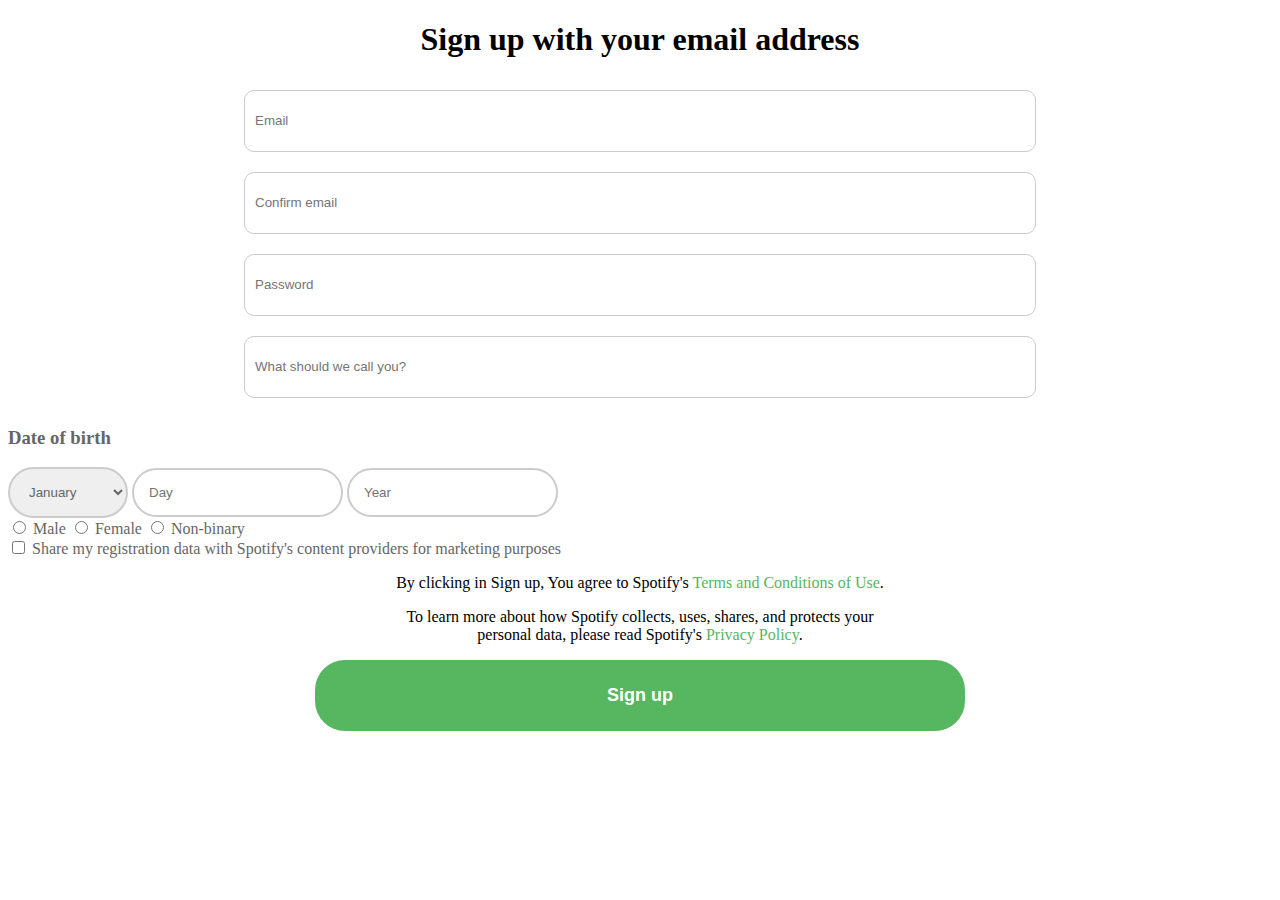
<file: lab1/2/index.html>
<!DOCTYPE html>
<html lang="en">
<head>
    <meta charset="UTF-8">
    <meta http-equiv="X-UA-Compatible" content="IE=edge">
    <meta name="viewport" content="width=device-width, initial-scale=1.0">
    <title>Sign Up</title>
    <style>
        .resizable-input {
            resize: both;
            overflow: auto;
            width: 770px; /* Set your desired width */
            height: 40px; /* Set your desired height */
            border: 1px solid #ccc; /* Add gray border */
            padding: 10px; /* Add some padding for spacing */
            border-radius: 10px; /* Add border-radius for curved corners */
            color: #666; /* Set text color to gray */
            margin: 10px 0; 
        }
        
        .custom-select {
            resize: both;
            overflow: auto;
            border: 2px solid #ccc; /* Add gray border */
            border-radius: 50px; /* Add border-radius for curved corners */
            color: #666; /* Set text color to gray */
            padding: 15px; 
            margin: px 0; 
        }

        .gray-text {
            color: #666;
        }

    </style>
</head>
<body>
    <form action="">
        <h1 style="text-align: center;">Sign up with your email address</h1>
        <div style="text-align: center;">
            <input id="Email" name="Email" placeholder="Email" class="resizable-input" required><br>
        </div>
        <div style="text-align: center;">
            <input id="ConfirmEmail" name="ConfirmEmail" placeholder="Confirm email" class="resizable-input" required><br>
        </div>
        <div style="text-align: center;">
            <input id="Password" name="Password" type="password" placeholder="Password" class="resizable-input" required><br>
        </div>
        <div style="text-align: center;">
            <input id="WhatShouldWeCallYou" name="WhatShouldWeCallYou" placeholder="What should we call you?" class="resizable-input" required><br>
        </div>
        
        <div style="text-align: left;">
            <h3 class="gray-text">Date of birth</h3>
            <select name="month" class="custom-select">
                <option value="">January</option>
                <option value="">February</option>
                <option value="">March</option>
                <option value="">April</option>
                <option value="">May</option>
                <option value="">June</option>
                <option value="">July</option>
                <option value="">August</option>
                <option value="">September</option>
                <option value="">October</option>
                <option value="">November</option>
                <option value="">December</option>
            </select>
            <input type="number" placeholder="Day" class="custom-select">
            <input type="number" placeholder="Year" class="custom-select">
        </div>
        
        <input type="radio" id="male" name="gender" value="Male" class="gray-text">
        <label for="male" class="gray-text">Male</label>
        <input type="radio" id="female" name="gender" value="Female" class="gray-text">
        <label for="female" class="gray-text">Female</label>
        <input type="radio" id="nonBinary" name="gender" value="Non-binary" class="gray-text">
        <label for="nonBinary" class="gray-text">Non-binary</label>
        <br>
        
        <input type="checkbox" id="shareData" name="shareData">
        <label for="shareData" class="gray-text">Share my registration data with Spotify's content providers for marketing purposes</label>
        <br>
        
        <div style="text-align: center;">
            <p>By clicking in Sign up, You agree to Spotify's <a style="color: #57b660;">Terms and Conditions of Use</a>.</p>
            <p>To learn more about how Spotify collects, uses, shares, and protects your<br> personal data, please read Spotify's <a style="color: #57b660;">Privacy Policy</a>.</p>
        </div>

        <div style="text-align: center;">
            <button type="submit" style="background-color: #57b660; padding: 25px; color: white; font-weight: bold; border-radius: 30px; border: none; width: 650px; font-size: 18px;">Sign up</button>
        </div>
    </form>
</body>
</html>
</file>
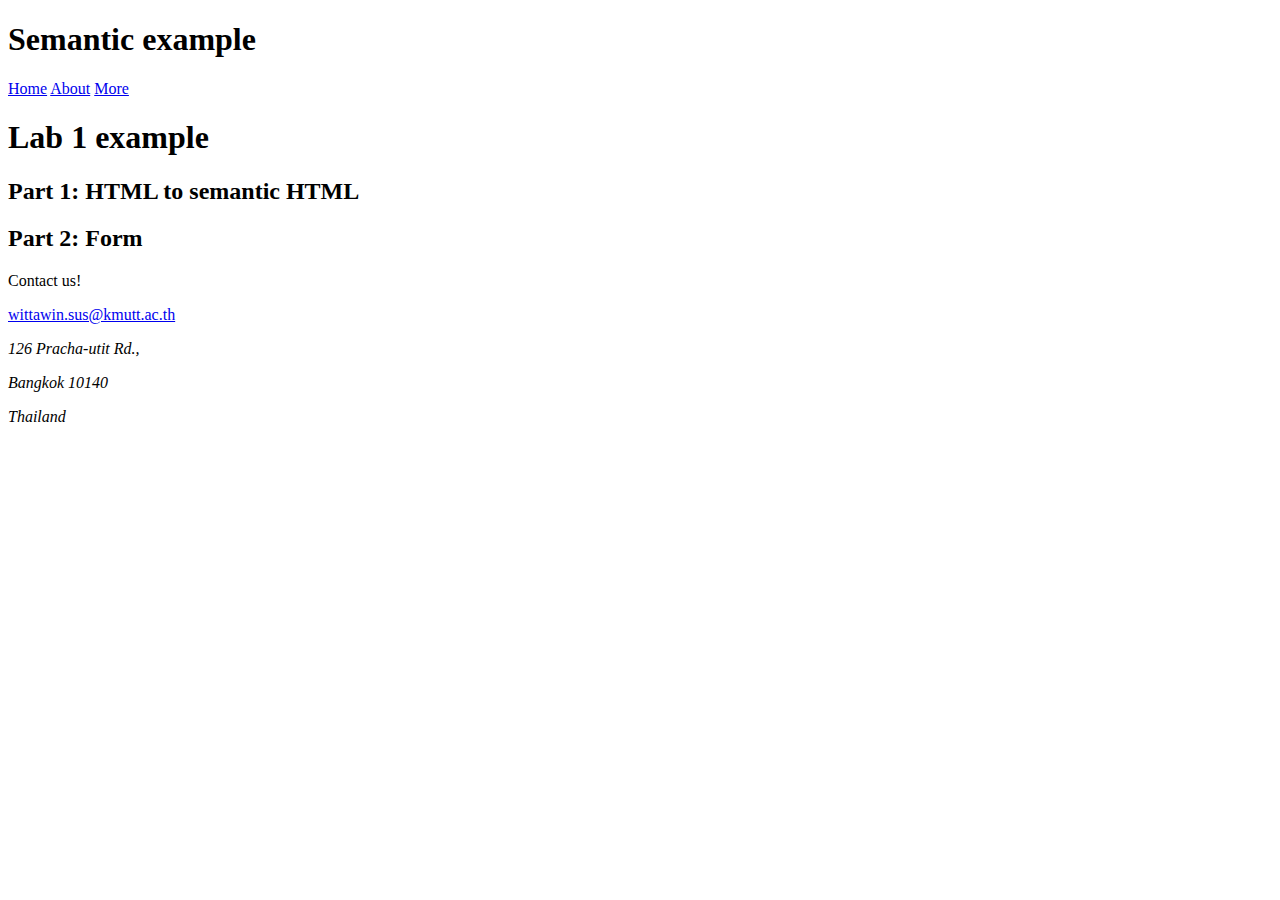
<file: lab1/3/index.html>
<!DOCTYPE html>
<html lang="en">
<head>
    <meta charset="UTF-8">
    <meta http-equiv="X-UA-Compatible" content="IE=edge">
    <meta name="viewport" content="width=device-width, initial-scale=1.0">
    <title>Lab 1</title>
</head>
<body>
    <header>
        <h1>Semantic example</h1>
        <nav>
            <a href="/">Home</a>
            <a href="/about">About</a>
            <a href="/archive">More</a>
        </nav>
    </header>
    <main>
        <h1>
            Lab 1 example
        </h1>
        <article>
            <section>
                <h2>
                    Part 1: HTML to semantic HTML
                </h2>
            </section>
            <section>
                <h2>
                    Part 2: Form
                </h2>
            </section>
        </article>
    </main>
    <footer>
        Contact us!
        <div>
            <p class="email">
                <a href="mailto:wittawin.sus@kmutt.ac.th">wittawin.sus@kmutt.ac.th</a>
            </p>
            <address>
                <p>126 Pracha-utit Rd.,</p>
                <p>Bangkok 10140</p>
                <p>Thailand</p>
            </address>
        </div>
    </footer>
</body>
</html>
</file>
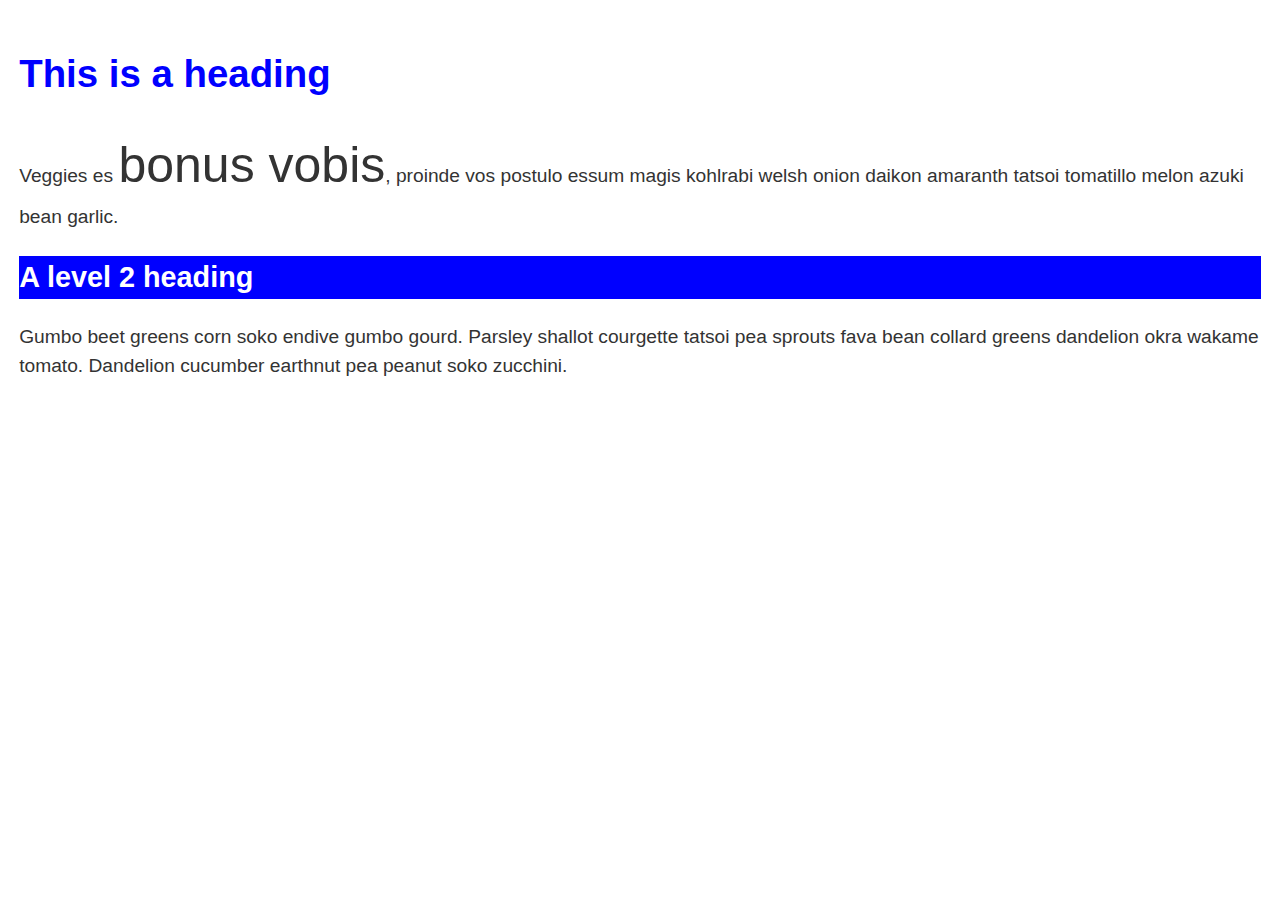
<file: lab2/01.html>
<!DOCTYPE html>
<html lang="en">

<head>
  <meta charset="utf-8" />
  <title>Selectors: Type Selectors</title>
  <link rel="stylesheet" href="styles1.css">
  <style>
    body {
      background-color: #fff;
      color: #333;
      font: 1.2em / 1.5 Helvetica Neue, Helvetica, Arial, sans-serif;
      padding: 1em;
      margin: 0;
    }

    * {
      box-sizing: border-box;
    }
  </style>

</head>

<body>

  <div class="container">
    <h1>This is a heading</h1>
    <p>Veggies es
      <span>bonus vobis</span>, proinde vos postulo essum magis kohlrabi welsh onion daikon amaranth tatsoi tomatillo
      melon azuki bean garlic.
    </p>
    <h2>A level 2 heading</h2>
    <p>Gumbo beet greens corn soko endive gumbo gourd. Parsley shallot courgette tatsoi pea sprouts fava bean collard
      greens dandelion okra wakame tomato. Dandelion cucumber earthnut pea peanut soko zucchini.</p>

  </div>

</body>

</html>
</file>
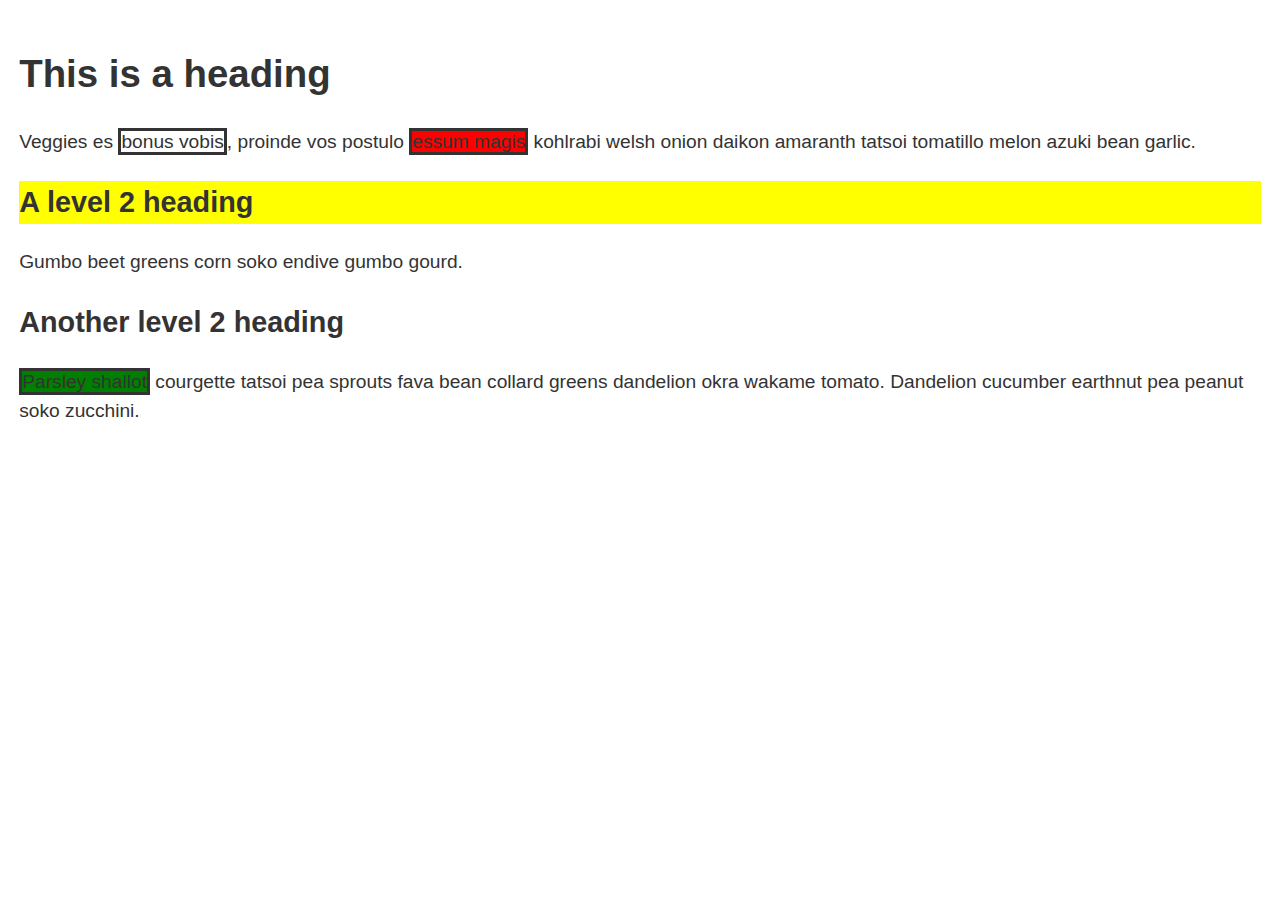
<file: lab2/02.html>
<!DOCTYPE html>
<html lang="en">
  <head>
    <meta charset="utf-8"/>
    <title>Selectors: Class and ID Selectors</title>
    <link rel="stylesheet" href="styles2.css"/>
    <style>
     body {
        background-color: #fff;
        color: #333;
        font: 1.2em / 1.5 Helvetica Neue, Helvetica, Arial, sans-serif;
        padding: 1em;
        margin: 0;
      }
      * {
        box-sizing: border-box;
      }
    </style>

  </head>

  <body>

    <div class="container">
      <h1>This is a heading</h1>
      <p>Veggies es
        <span class="alert">bonus vobis</span>, proinde vos postulo
        <span class="alert stop">essum magis</span>
        kohlrabi welsh onion daikon amaranth tatsoi tomatillo melon azuki bean garlic.</p>
      <h2 id="special">A level 2 heading</h2>
      <p>Gumbo beet greens corn soko endive gumbo gourd.</p>
      <h2>Another level 2 heading</h2>
      <p>
        <span class="alert go">Parsley shallot</span>
        courgette tatsoi pea sprouts fava bean collard greens dandelion okra wakame tomato. Dandelion cucumber earthnut pea peanut soko zucchini.</p>
    </div>
    </body>
  </html>
</file>
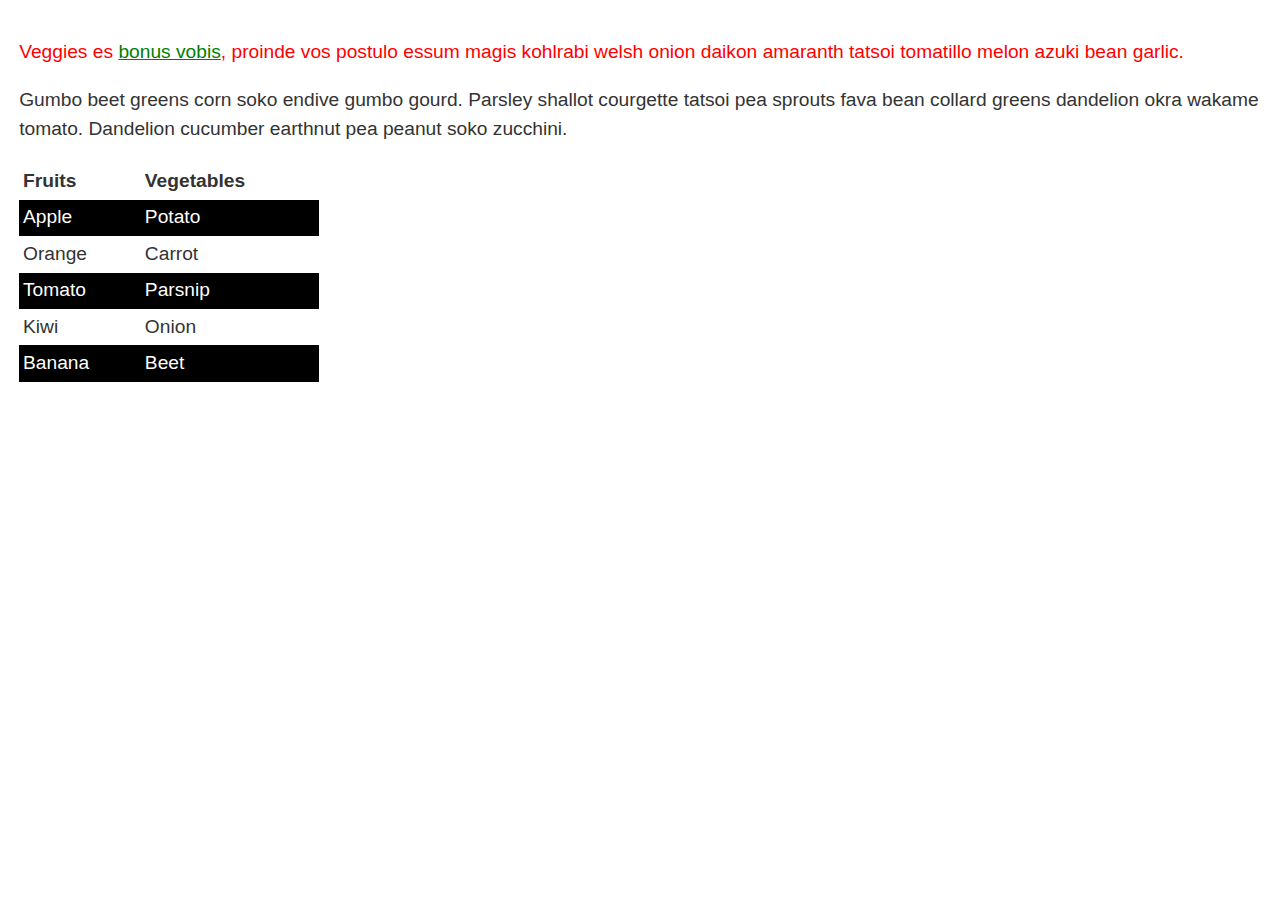
<file: lab2/03.html>
<!DOCTYPE html>
<html lang="en">
  <head>
    <meta charset="utf-8"/>
    <title>Selectors: Pseudo-class and Pseudo-element Selectors</title>
    <link rel="stylesheet" href="styles3.css"/>
    <style>
      body {
        background-color: #fff;
        color: #333;
        font: 1.2em / 1.5 Helvetica Neue, Helvetica, Arial, sans-serif;
        padding: 1em;
        margin: 0;
      }
      * {
        box-sizing: border-box;
      }

      table {
        border-collapse: collapse;
        width: 300px;
      }

      td,
      th {
        padding: 0.2em;
        text-align: left;
      }
    </style>

  </head>

  <body>

    <div class="container">
      <p>Veggies es
        <a href="https://example.com">bonus vobis</a>, proinde vos postulo essum magis kohlrabi welsh onion daikon amaranth tatsoi tomatillo melon azuki bean garlic.</p>
      <p>Gumbo beet greens corn soko endive gumbo gourd. Parsley shallot courgette tatsoi pea sprouts fava bean collard greens dandelion okra wakame tomato. Dandelion cucumber earthnut pea peanut soko zucchini.</p>
      <table>
        <tr>
          <th>Fruits</th>
          <th>Vegetables</th>
        </tr>
        <tr>
          <td>Apple</td>
          <td>Potato</td>
        </tr>
        <tr>
          <td>Orange</td>
          <td>Carrot</td>
        </tr>
        <tr>
          <td>Tomato</td>
          <td>Parsnip</td>
        </tr>
        <tr>
          <td>Kiwi</td>
          <td>Onion</td>
        </tr>
        <tr>
          <td>Banana</td>
          <td>Beet</td>
        </tr>
      </table>
    </div>

  </body>

</html>
</file>
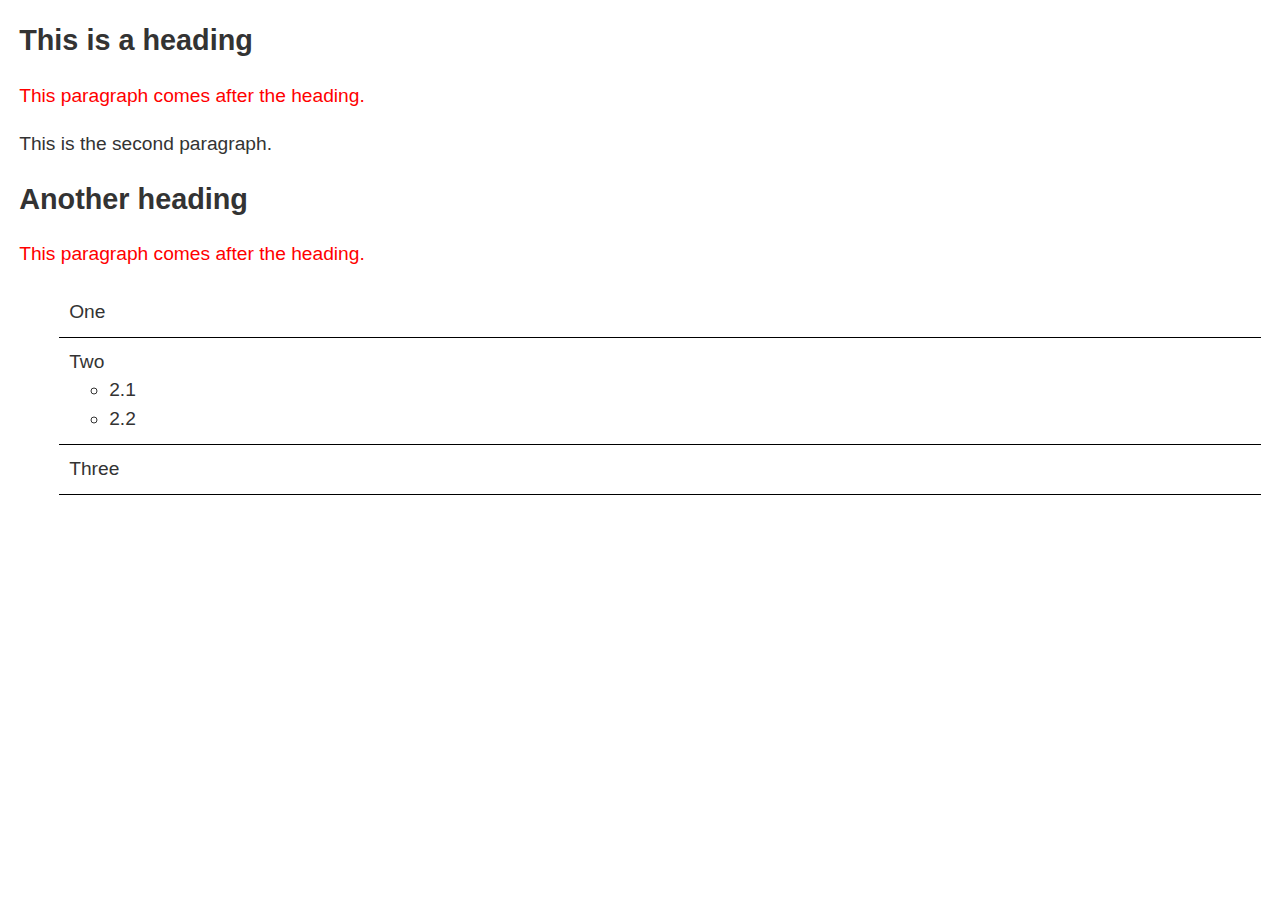
<file: lab2/04.html>
<!DOCTYPE html>
<html lang="en">
  <head>
    <meta charset="utf-8"/>
    <title>Selectors: Combinators</title>
    <link rel="stylesheet" href="styles4.css"/>
    <style>
      body {
        background-color: #fff;
        color: #333;
        font: 1.2em / 1.5 Helvetica Neue, Helvetica, Arial, sans-serif;
        padding: 1em;
        margin: 0;
      }
      * {
        box-sizing: border-box;
      }
      h2 {
        margin: 0;
      }
    </style>

    <style class="editable"></style>
  </head>

  <body>

    <div class="container">
      <h2>This is a heading</h2>
      <p>This paragraph comes after the heading.</p>
      <p>This is the second paragraph.</p>

      <h2>Another heading</h2>
      <p>This paragraph comes after the heading.</p>

      <ul class="list">
        <li>One</li>
        <li>Two
          <ul>
            <li>2.1</li>
            <li>2.2</li>
          </ul>
        </li>
        <li>Three</li>
      </ul>

    </div>

  </body>

</html>
</file>
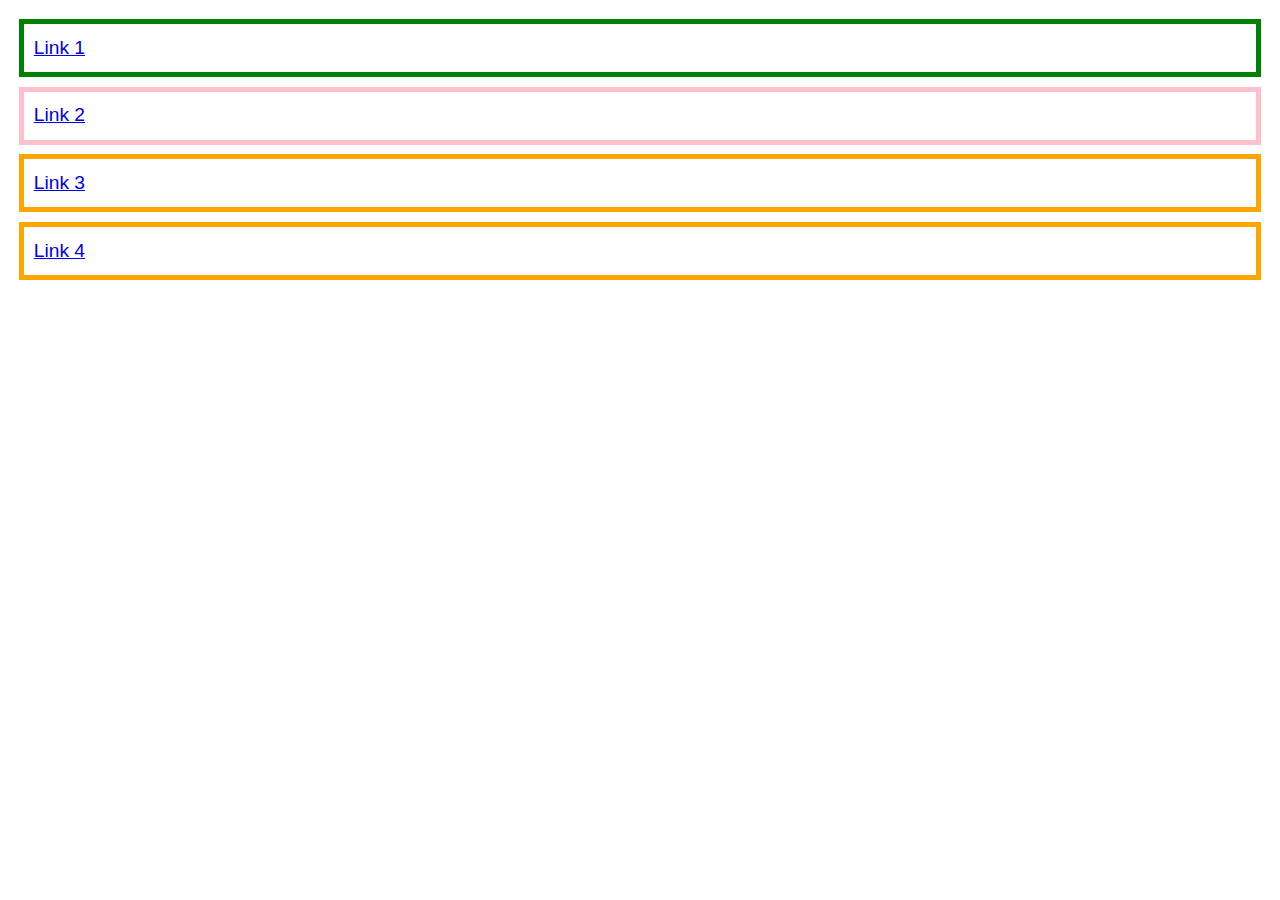
<file: lab2/05.html>
<!DOCTYPE html>
<html lang="en">

  <head>
    <meta charset="utf-8" />
    <meta name="viewport" content="width=device-width" />
    <title>Selectors: attribute selectors</title>
    <link rel="stylesheet" href="styles5.css" />

    <style>
      body {
        background-color: #fff;
        color: #333;
        font: 1.2em / 1.5 Helvetica Neue, Helvetica, Arial, sans-serif;
        padding: 1em;
        margin: 0;
      }

      ul {
        list-style: none;
        margin: 0;
        padding: 0;
      }

      li {
        margin: 0 0 0.5em;
      }

      a {
        display: block;
        padding: 0.5em;
      }

      a {
        border: 5px solid grey;
      }
    </style>
  </head>

  <body>

    <ul>
      <li>
        <a href="https://example.com">Link 1</a>
      </li>
      <li>
        <a href="http://example.com" title="Visit example.com">Link 2</a>
      </li>
      <li>
        <a href="/contact">Link 3</a>
      </li>
      <li>
        <a href="../contact/index.html">Link 4</a>
      </li>
    </ul>

  </body>

</html>
</file>
<file: lab2/styles1.css>
h1 {
    color: blue;
}

span {
    font-size: 50px;
}

h2 {
    background-color: blue;
    color: #ffff;
}
</file>
<file: lab2/styles2.css>
span.alert {
    border-style: solid;
  }
  span.alert.stop{
    border-style: solid;
    background-color: red;
  }
  #special{
    background-color: yellow;
  }
  span.alert.go{
    border-style: solid;
    background-color: green;
  }
</file>
<file: lab2/styles3.css>
.container  p:first-child::first-line{
    color: red;
}
a{
    color: green;
}

tr:nth-child(2n){
    background-color: black;
    color: white;
}
</file>
<file: lab2/styles4.css>
h2 + p {
    color: red;
}
.list > li{
    border-bottom: 1px solid black;
    padding: 10px;
    list-style: none;
}
</file>
<file: lab2/styles5.css>
li:nth-child(1) a{
    border: 5px solid;
    border-color: green;
}
li:nth-child(2) a{
    border: 5px solid;
    border-color: pink;
}
li:nth-child(3) a{
    border: 5px solid;
    border-color: orange;
}
li:nth-child(4) a{
    border: 5px solid;
    border-color: orange;
}
</file>
